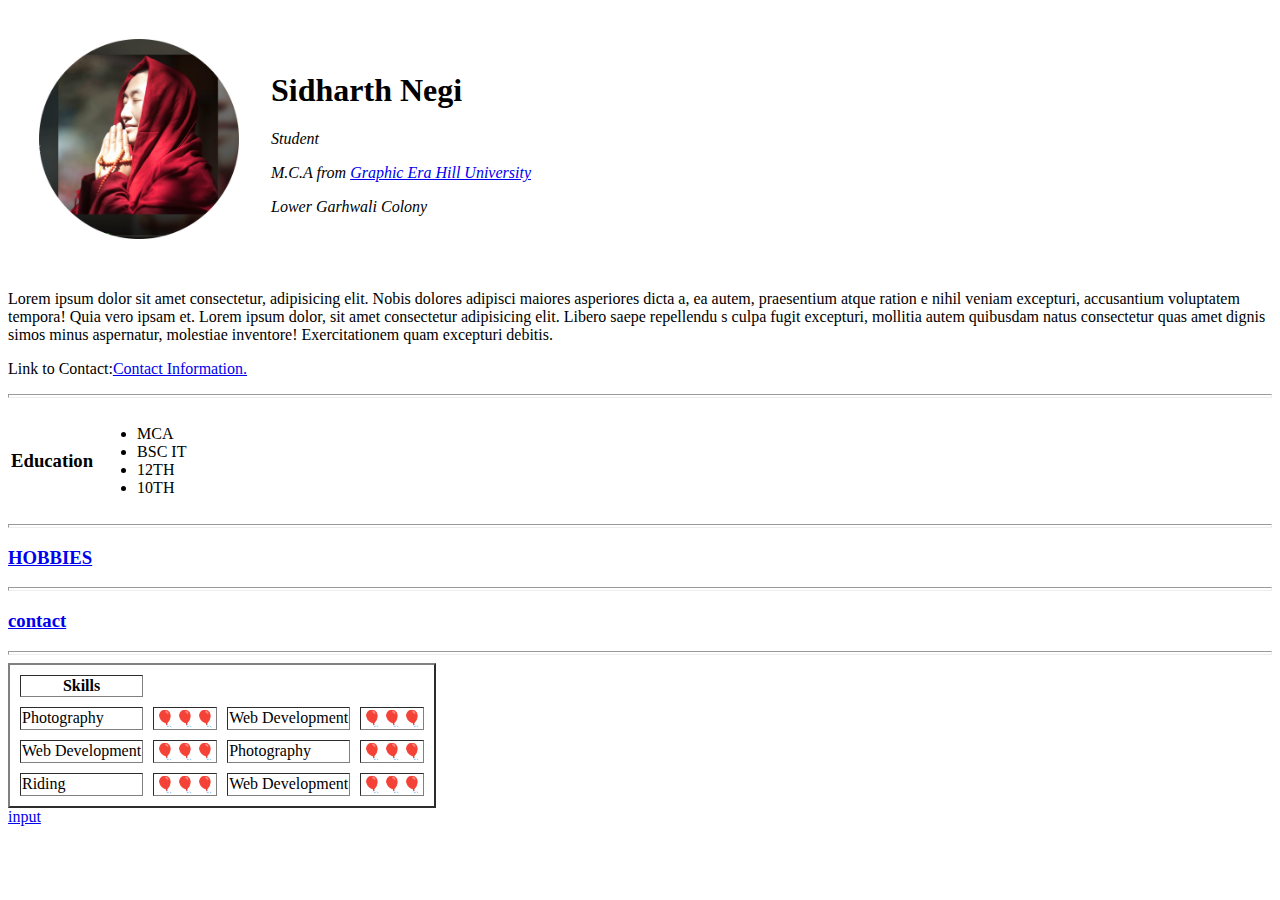
<file: index.html>
<!DOCTYPE html>
<html lang="en">
<head>
    <meta charset="utf-8">
    <meta name="keywords" content="html,css,bootstrap">
    <meta http-equiv="refresh" content="30">
    <title>Index.html</title>
    <link href="index.css" rel="stylesheet">
    
</head>
    <body>
        <table cellspacing="30px" >
            <tr>
                <td>
                    <img src="image.png" alt="image">
                    
                </td>
                <td><h1>Sidharth Negi</h1>
                    <p><em>Student</em></p>
                    <p><em>M.C.A from <a href="www.google.com">Graphic Era Hill University</em></a></p>
                    <p><em>Lower Garhwali Colony</em></p></td>
            </tr>
        </table>
        
        
        <p>Lorem ipsum dolor sit amet consectetur, adipisicing elit. Nobis dolores
             adipisci maiores asperiores dicta a, ea autem, praesentium atque ration
             e nihil veniam excepturi, accusantium voluptatem tempora! Quia vero ipsam et.
             Lorem ipsum dolor, sit amet consectetur adipisicing elit. Libero saepe repellendu
             s culpa fugit excepturi, mollitia autem quibusdam natus consectetur quas amet dignis
             simos minus aspernatur, molestiae inventore! Exercitationem quam excepturi debitis.
        </p>
        <p>Link to Contact:<a href="www.google.com">Contact Information.</a> </p>
        <hr size="4" />
        <table>
            <tr>
                <td><h3>Education</h3></td>
                <td><ul type="disc">
                    <li>MCA</li>
                    <li>BSC IT</li>
                    <li>12TH</li>
                    <li>10TH</li>
                    
                </ul></td>
            </tr>
        </table>
        <hr size="4"/>

        <h3><a href="hobbies.html">HOBBIES</a></h3>
        <hr size="4">
        <h3><a href="hobbies.html">contact</a></h3>
        <hr size="4">
        <table border="2px" cellspacing="10px">
            <thead>
                <th>Skills</th>
            </thead>
            <tbody>
                <tr>
                    <td>Photography</td>
                    <td>🎈🎈🎈</td>
                    <td>Web Development</td>
                    <td>🎈🎈🎈</td>
                </tr>
                <tr>
                    <td>Web Development</td>
                    <td>🎈🎈🎈</td>
                    <td>Photography</td>
                    <td>🎈🎈🎈</td>
                </tr>
                <tr>
                    <td>Riding</td>
                    <td>🎈🎈🎈</td>
                    <td>Web Development</td>
                    <td>🎈🎈🎈</td>
                </tr>
            </tbody>
        </table>    
        <a href="input.html">input</a>

        
    </body>
    </html>
</file>
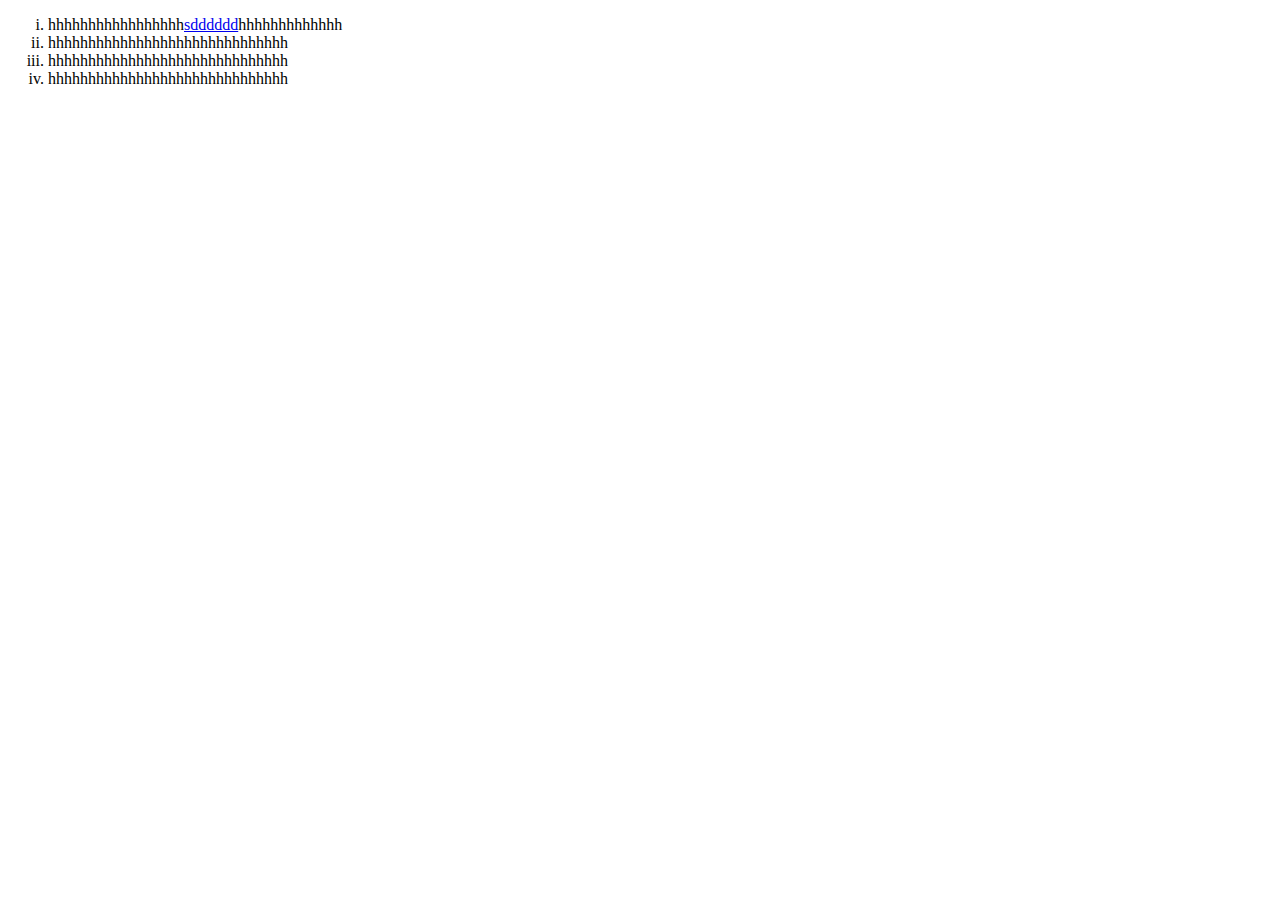
<file: hobbies.html>
<!DOCTYPE html>
<html lang="en">
<head>
    <meta charset="UTF-8">
    <meta http-equiv="X-UA-Compatible" content="IE=edge">
    <meta name="viewport" content="width=device-width, initial-scale=1.0">
    <title>Document</title>
</head>
<body>
    <ol type="i">
        <li>hhhhhhhhhhhhhhhhh<a href="www.google.com">sdddddd</a>hhhhhhhhhhhhh</li>
        <li>hhhhhhhhhhhhhhhhhhhhhhhhhhhhhh</li>
        <li>hhhhhhhhhhhhhhhhhhhhhhhhhhhhhh</li>
        <li>hhhhhhhhhhhhhhhhhhhhhhhhhhhhhh</li>
    </ol>
</body>
</html>
</file>
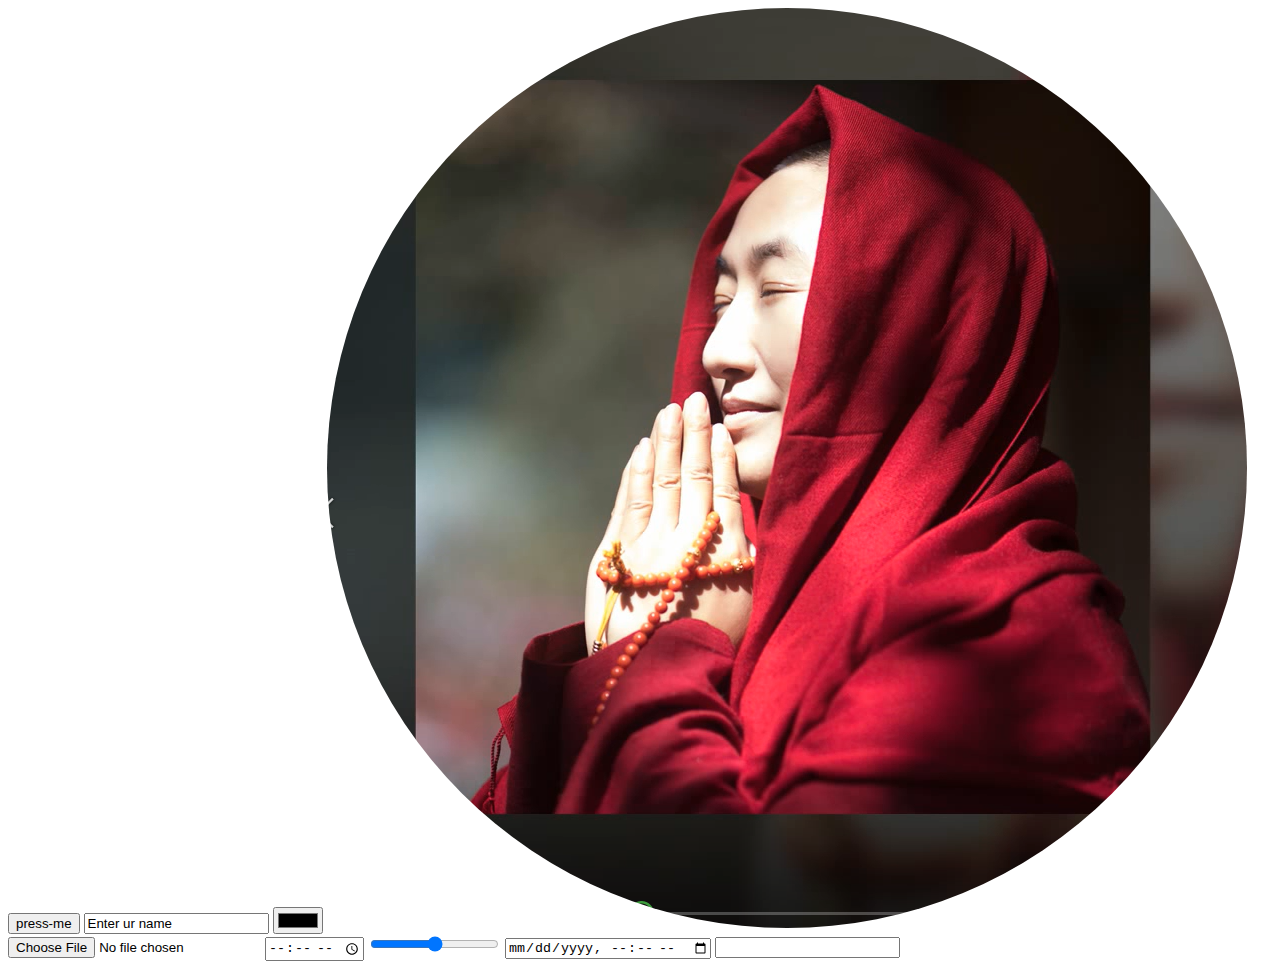
<file: input.html>
<html>
    <head>

    </head>
    <body>
        <form>
        <input type="button" class="button" value="press-me" >
        <input type="text" class="text" value="Enter ur name" >
        <input type="color" class="color" value="color">
        <input type="image" class="image" alt="image" src="image.png">
        <input type="file" class="file" >
        <input type="time" class="time" value="time">
        <input type="range" class="Range" value="range">
        <input type="datetime-local" class="" value="">
        <input type="password" class="" value="">
    </form>
        </body>
</html>
</file>
<file: index.css>
img{
    height:200px;
    width:200px;
}
.image{
    height:200px;
    width:200px;
}
.button{
    width: 200px;
    height:200px;
}
</file>
